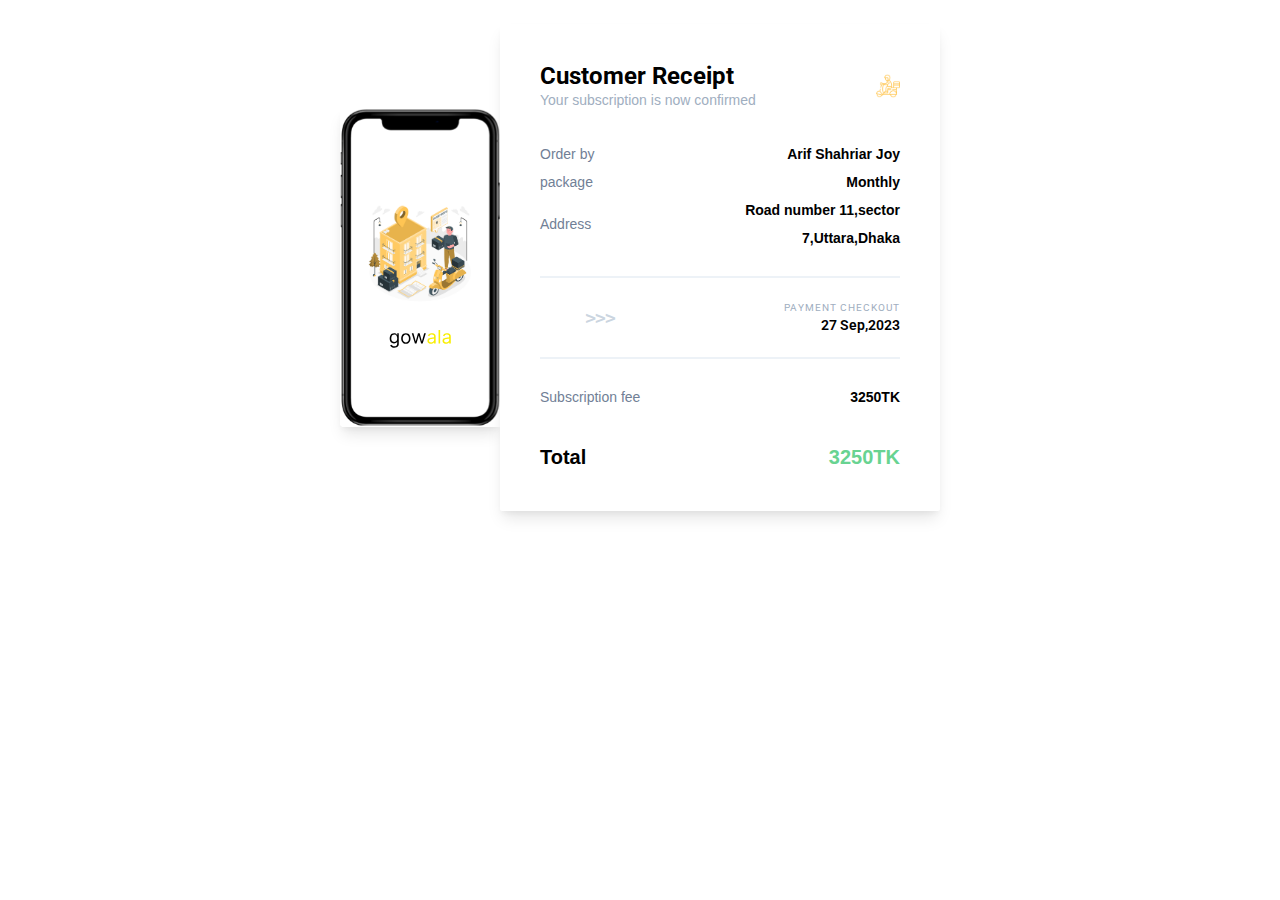
<file: checkout-form/M1/paymail/index.html>
<!DOCTYPE html>
<html lang="en" xmlns:v="urn:schemas-microsoft-com:vml" xmlns:o="urn:schemas-microsoft-com:office:office">
<head>
  <meta charset="utf8">
  <meta http-equiv="x-ua-compatible" content="ie=edge">
  <meta name="viewport" content="width=device-width,initial-scale=1">
  <meta name="x-apple-disable-message-reformatting">
  <title>Your subscription is now confirmed</title><link href="https://fonts.googleapis.com/css?family=Roboto" rel="stylesheet">
  <style>
    @media screen {
      img {
        max-width: 100%;
      }
      td,
      th {
        box-sizing: border-box;
      }
      u~div .wrapper {
        min-width: 100vw;
      }
      a[x-apple-data-detectors] {
        color: inherit;
        text-decoration: none;
      }
      .all-font-roboto {
        font-family: Roboto, -apple-system, "Segoe UI", sans-serif !important;
      }
      .all-font-sans {
        font-family: -apple-system, "Segoe UI", sans-serif !important;
      }
    }
    @media (max-width: 600px) {
      .sm-inline-block {
        display: inline-block !important;
      }
      .sm-hidden {
        display: none !important;
      }
      .sm-leading-32 {
        line-height: 32px !important;
      }
      .sm-p-20 {
        padding: 20px !important;
      }
      .sm-py-12 {
        padding-top: 12px !important;
        padding-bottom: 12px !important;
      }
      .sm-text-center {
        text-align: center !important;
      }
      .sm-text-xs {
        font-size: 12px !important;
      }
      .sm-text-lg {
        font-size: 18px !important;
      }
      .sm-w-1-4 {
        width: 25% !important;
      }
      .sm-w-3-4 {
        width: 75% !important;
      }
      .sm-w-full {
        width: 100% !important;
      }
    }
  </style>
  <style>
    @media (max-width: 600px) {
      .sm-dui17-b-t {
        border: solid #4299e1;
        border-width: 4px 0 0;
      }
    }
  </style>
</head>
<body style="box-sizing: border-box; margin: 0; padding: 0; width: 100%; word-break: break-word; -webkit-font-smoothing: antialiased; background-color: #ffffff;">
  <div style="display: none; line-height: 0; font-size: 0;">Hey, thanks for sticking with us - your subscription is now confirmed ✔</div>
  <table class="wrapper all-font-sans" width="100%" height="100%" cellpadding="0" cellspacing="0" role="presentation">
    <tr>
      <td align="center" style="padding: 24px;" width="100%">
        <table class="sm-w-full" width="600" cellpadding="0" cellspacing="0" role="presentation">
          <tr>
            <td colspan="2" class="sm-inline-block" style="display: none;">
              <img src="delivery-man.svg" alt="Double Room" style="border: 0; line-height: 100%; vertical-align: middle; border-top-left-radius: 4px; border-top-right-radius: 4px; box-shadow: 0 10px 15px -3px rgba(0, 0, 0, .1), 0 4px 6px -2px rgba(0, 0, 0, .05);">
            </td>
          </tr>
          <tr>
            <td class="sm-hidden" style="padding-top: 40px; padding-bottom: 40px;" width="160">
              <img src="splash with mobile.svg" alt="Double room" style="border: 0; line-height: 100%; vertical-align: middle; border-top-left-radius: 4px; border-bottom-left-radius: 4px; box-shadow: 0 10px 15px -3px rgba(0, 0, 0, .1), 0 4px 6px -2px rgba(0, 0, 0, .05);" width="160">
            </td>
            <td align="left" class="sm-p-20 sm-dui17-b-t" style="border-radius: 2px; padding: 40px; position: relative; box-shadow: 0 10px 15px -3px rgba(0, 0, 0, .1), 0 4px 6px -2px rgba(0, 0, 0, .05); vertical-align: top; z-index: 50;" bgcolor="#ffffff" valign="top">
              <table width="100%" cellpadding="0" cellspacing="0" role="presentation">
                <tr>
                  <td width="80%">
                    <h1 class="sm-text-lg all-font-roboto" style="font-weight: 700; line-height: 100%; margin: 0; margin-bottom: 4px; font-size: 24px;">Customer Receipt</h1>
                    <p class="sm-text-xs" style="margin: 0; color: #a0aec0; font-size: 14px;">Your subscription is now confirmed</p>
                  </td>
                  <td style="text-align: right;" width="20%" align="right">
                    <a href="https://example.com" target="_blank" style="text-decoration: none;">
                      <img src="delivery-man.svg" alt="Download PDF" style="border: 0; line-height: 100%; vertical-align: middle; font-size: 12px;" width="24">
                    </a>
                  </td>
                </tr>
              </table>
              <div style="line-height: 32px;">&zwnj;</div>
              <table class="sm-leading-32" style="line-height: 28px; font-size: 14px;" width="100%" cellpadding="0" cellspacing="0" role="presentation">
                <tr>
                  <td class="sm-inline-block" style="color: #718096;" width="50%">Order by</td>
                  <td class="sm-inline-block" style="font-weight: 600; text-align: right;" width="50%" align="right">Arif Shahriar Joy</td>
                </tr>
                <tr>
                  <td class="sm-inline-block" style="color: #718096;" width="50%">package</td>
                  <td class="sm-inline-block" style="font-weight: 600; text-align: right;" width="50%" align="right">Monthly</td>
                </tr>
                <tr>
                  <td class="sm-w-1-4 sm-inline-block" style="color: #718096;" width="50%">Address</td>
                  <td class="sm-w-3-4 sm-inline-block" style="font-weight: 600; text-align: right;" width="50%" align="right">Road number 11,sector 7,Uttara,Dhaka</td>
                </tr>
              </table>
              <table width="100%" cellpadding="0" cellspacing="0" role="presentation">
                <tr>
                  <td style="padding-top: 24px; padding-bottom: 24px;">
                    <div style="background-color: #edf2f7; height: 2px; line-height: 2px;">&zwnj;</div>
                  </td>
                </tr>
              </table>
              <table style="font-size: 14px;" width="100%" cellpadding="0" cellspacing="0" role="presentation">
                <tr>
                  <td class="sm-w-full sm-inline-block sm-py-12" style="font-family: Menlo, Consolas, monospace; font-weight: 600; text-align: center; color: #cbd5e0; font-size: 18px; letter-spacing: -1px;" width="20%" align="center">&gt;&gt;&gt;</td>
                  <td class="sm-w-full sm-inline-block sm-text-center" style="text-align: right;" width="40%" align="right">
                    <p class="all-font-roboto" style="margin: 0; margin-bottom: 4px; color: #a0aec0; font-size: 10px; text-transform: uppercase; letter-spacing: 1px;">Payment checkout</p>
                    <p class="all-font-roboto" style="font-weight: 600; margin: 0; color: #000000;">27 Sep,2023</p>
                  </td>
                </tr>
              </table>
              <table width="100%" cellpadding="0" cellspacing="0" role="presentation">
                <tr>
                  <td style="padding-top: 24px; padding-bottom: 24px;">
                    <div style="background-color: #edf2f7; height: 2px; line-height: 2px;">&zwnj;</div>
                  </td>
                </tr>
              </table>
              <table style="line-height: 28px; font-size: 14px;" width="100%" cellpadding="0" cellspacing="0" role="presentation">
                <tr>
                  <td style="color: #718096;" width="50%">Subscription fee</td>
                  <td style="font-weight: 600; text-align: right;" width="50%" align="right">3250TK</td>
                </tr>
                <tr>
                  <td style="font-weight: 600; padding-top: 32px; color: #000000; font-size: 20px;" width="50%">Total</td>
                  <td style="font-weight: 600; padding-top: 32px; text-align: right; color: #68d391; font-size: 20px;" width="50%" align="right">3250TK</td>
                </tr>
              </table>
            </td>
          </tr>
        </table>
      </td>
    </tr>
  </table>
</body>
</html>
</file>
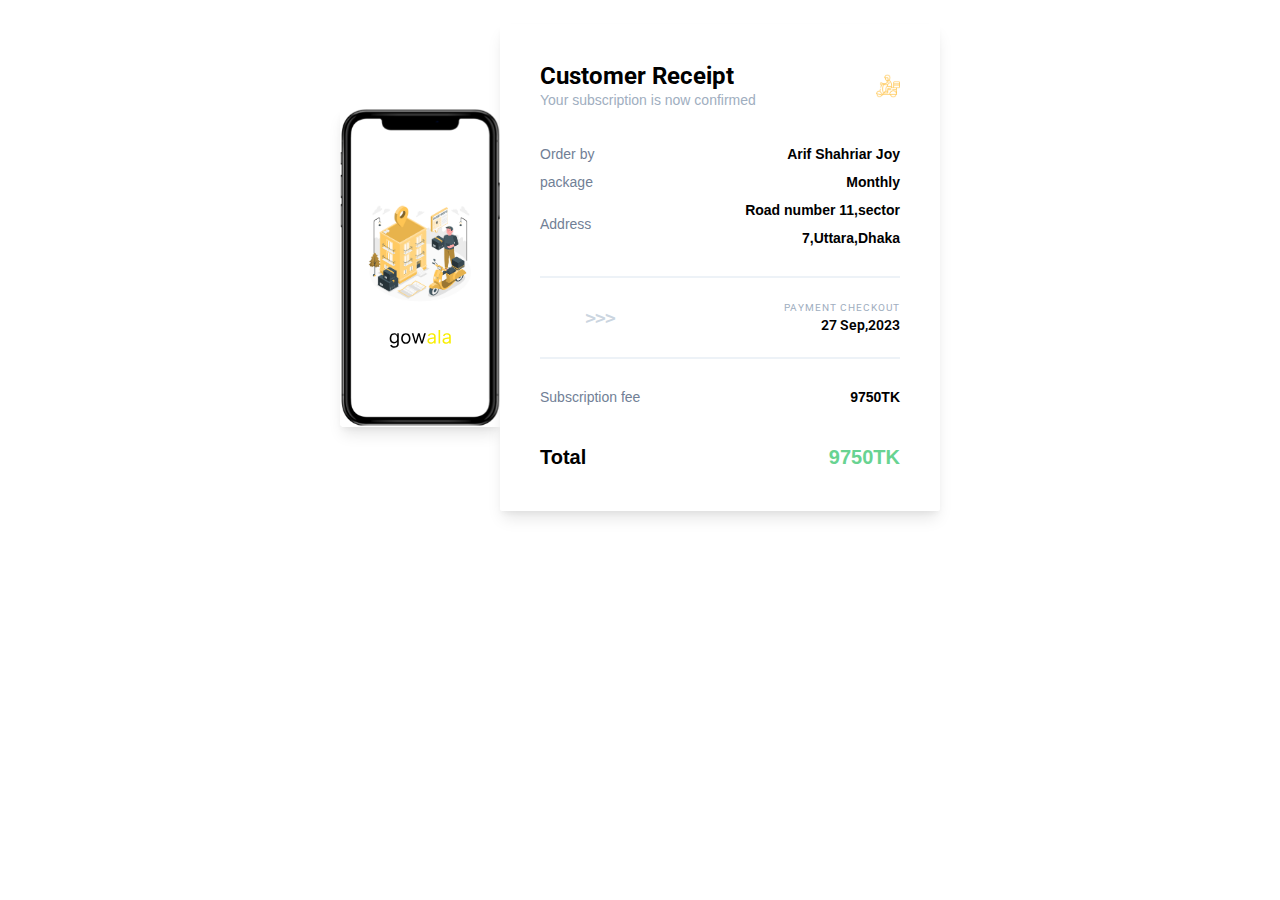
<file: checkout-form/M2/paymail/index.html>
<!DOCTYPE html>
<html lang="en" xmlns:v="urn:schemas-microsoft-com:vml" xmlns:o="urn:schemas-microsoft-com:office:office">
<head>
  <meta charset="utf8">
  <meta http-equiv="x-ua-compatible" content="ie=edge">
  <meta name="viewport" content="width=device-width,initial-scale=1">
  <meta name="x-apple-disable-message-reformatting">
  <title>Your subscription is now confirmed</title><link href="https://fonts.googleapis.com/css?family=Roboto" rel="stylesheet">
  <style>
    @media screen {
      img {
        max-width: 100%;
      }
      td,
      th {
        box-sizing: border-box;
      }
      u~div .wrapper {
        min-width: 100vw;
      }
      a[x-apple-data-detectors] {
        color: inherit;
        text-decoration: none;
      }
      .all-font-roboto {
        font-family: Roboto, -apple-system, "Segoe UI", sans-serif !important;
      }
      .all-font-sans {
        font-family: -apple-system, "Segoe UI", sans-serif !important;
      }
    }
    @media (max-width: 600px) {
      .sm-inline-block {
        display: inline-block !important;
      }
      .sm-hidden {
        display: none !important;
      }
      .sm-leading-32 {
        line-height: 32px !important;
      }
      .sm-p-20 {
        padding: 20px !important;
      }
      .sm-py-12 {
        padding-top: 12px !important;
        padding-bottom: 12px !important;
      }
      .sm-text-center {
        text-align: center !important;
      }
      .sm-text-xs {
        font-size: 12px !important;
      }
      .sm-text-lg {
        font-size: 18px !important;
      }
      .sm-w-1-4 {
        width: 25% !important;
      }
      .sm-w-3-4 {
        width: 75% !important;
      }
      .sm-w-full {
        width: 100% !important;
      }
    }
  </style>
  <style>
    @media (max-width: 600px) {
      .sm-dui17-b-t {
        border: solid #4299e1;
        border-width: 4px 0 0;
      }
    }
  </style>
</head>
<body style="box-sizing: border-box; margin: 0; padding: 0; width: 100%; word-break: break-word; -webkit-font-smoothing: antialiased; background-color: #ffffff;">
  <div style="display: none; line-height: 0; font-size: 0;">Hey, thanks for sticking with us - your subscription is now confirmed ✔</div>
  <table class="wrapper all-font-sans" width="100%" height="100%" cellpadding="0" cellspacing="0" role="presentation">
    <tr>
      <td align="center" style="padding: 24px;" width="100%">
        <table class="sm-w-full" width="600" cellpadding="0" cellspacing="0" role="presentation">
          <tr>
            <td colspan="2" class="sm-inline-block" style="display: none;">
              <img src="delivery-man.svg" alt="Double Room" style="border: 0; line-height: 100%; vertical-align: middle; border-top-left-radius: 4px; border-top-right-radius: 4px; box-shadow: 0 10px 15px -3px rgba(0, 0, 0, .1), 0 4px 6px -2px rgba(0, 0, 0, .05);">
            </td>
          </tr>
          <tr>
            <td class="sm-hidden" style="padding-top: 40px; padding-bottom: 40px;" width="160">
              <img src="splash with mobile.svg" alt="Double room" style="border: 0; line-height: 100%; vertical-align: middle; border-top-left-radius: 4px; border-bottom-left-radius: 4px; box-shadow: 0 10px 15px -3px rgba(0, 0, 0, .1), 0 4px 6px -2px rgba(0, 0, 0, .05);" width="160">
            </td>
            <td align="left" class="sm-p-20 sm-dui17-b-t" style="border-radius: 2px; padding: 40px; position: relative; box-shadow: 0 10px 15px -3px rgba(0, 0, 0, .1), 0 4px 6px -2px rgba(0, 0, 0, .05); vertical-align: top; z-index: 50;" bgcolor="#ffffff" valign="top">
              <table width="100%" cellpadding="0" cellspacing="0" role="presentation">
                <tr>
                  <td width="80%">
                    <h1 class="sm-text-lg all-font-roboto" style="font-weight: 700; line-height: 100%; margin: 0; margin-bottom: 4px; font-size: 24px;">Customer Receipt</h1>
                    <p class="sm-text-xs" style="margin: 0; color: #a0aec0; font-size: 14px;">Your subscription is now confirmed</p>
                  </td>
                  <td style="text-align: right;" width="20%" align="right">
                    <a href="https://example.com" target="_blank" style="text-decoration: none;">
                      <img src="delivery-man.svg" alt="Download PDF" style="border: 0; line-height: 100%; vertical-align: middle; font-size: 12px;" width="24">
                    </a>
                  </td>
                </tr>
              </table>
              <div style="line-height: 32px;">&zwnj;</div>
              <table class="sm-leading-32" style="line-height: 28px; font-size: 14px;" width="100%" cellpadding="0" cellspacing="0" role="presentation">
                <tr>
                  <td class="sm-inline-block" style="color: #718096;" width="50%">Order by</td>
                  <td class="sm-inline-block" style="font-weight: 600; text-align: right;" width="50%" align="right">Arif Shahriar Joy</td>
                </tr>
                <tr>
                  <td class="sm-inline-block" style="color: #718096;" width="50%">package</td>
                  <td class="sm-inline-block" style="font-weight: 600; text-align: right;" width="50%" align="right">Monthly</td>
                </tr>
                <tr>
                  <td class="sm-w-1-4 sm-inline-block" style="color: #718096;" width="50%">Address</td>
                  <td class="sm-w-3-4 sm-inline-block" style="font-weight: 600; text-align: right;" width="50%" align="right">Road number 11,sector 7,Uttara,Dhaka</td>
                </tr>
              </table>
              <table width="100%" cellpadding="0" cellspacing="0" role="presentation">
                <tr>
                  <td style="padding-top: 24px; padding-bottom: 24px;">
                    <div style="background-color: #edf2f7; height: 2px; line-height: 2px;">&zwnj;</div>
                  </td>
                </tr>
              </table>
              <table style="font-size: 14px;" width="100%" cellpadding="0" cellspacing="0" role="presentation">
                <tr>
                  <td class="sm-w-full sm-inline-block sm-py-12" style="font-family: Menlo, Consolas, monospace; font-weight: 600; text-align: center; color: #cbd5e0; font-size: 18px; letter-spacing: -1px;" width="20%" align="center">&gt;&gt;&gt;</td>
                  <td class="sm-w-full sm-inline-block sm-text-center" style="text-align: right;" width="40%" align="right">
                    <p class="all-font-roboto" style="margin: 0; margin-bottom: 4px; color: #a0aec0; font-size: 10px; text-transform: uppercase; letter-spacing: 1px;">Payment checkout</p>
                    <p class="all-font-roboto" style="font-weight: 600; margin: 0; color: #000000;">27 Sep,2023</p>
                  </td>
                </tr>
              </table>
              <table width="100%" cellpadding="0" cellspacing="0" role="presentation">
                <tr>
                  <td style="padding-top: 24px; padding-bottom: 24px;">
                    <div style="background-color: #edf2f7; height: 2px; line-height: 2px;">&zwnj;</div>
                  </td>
                </tr>
              </table>
              <table style="line-height: 28px; font-size: 14px;" width="100%" cellpadding="0" cellspacing="0" role="presentation">
                <tr>
                  <td style="color: #718096;" width="50%">Subscription fee</td>
                  <td style="font-weight: 600; text-align: right;" width="50%" align="right">9750TK</td>
                </tr>
                <tr>
                  <td style="font-weight: 600; padding-top: 32px; color: #000000; font-size: 20px;" width="50%">Total</td>
                  <td style="font-weight: 600; padding-top: 32px; text-align: right; color: #68d391; font-size: 20px;" width="50%" align="right">9750TK</td>
                </tr>
              </table>
            </td>
          </tr>
        </table>
      </td>
    </tr>
  </table>
</body>
</html>
</file>
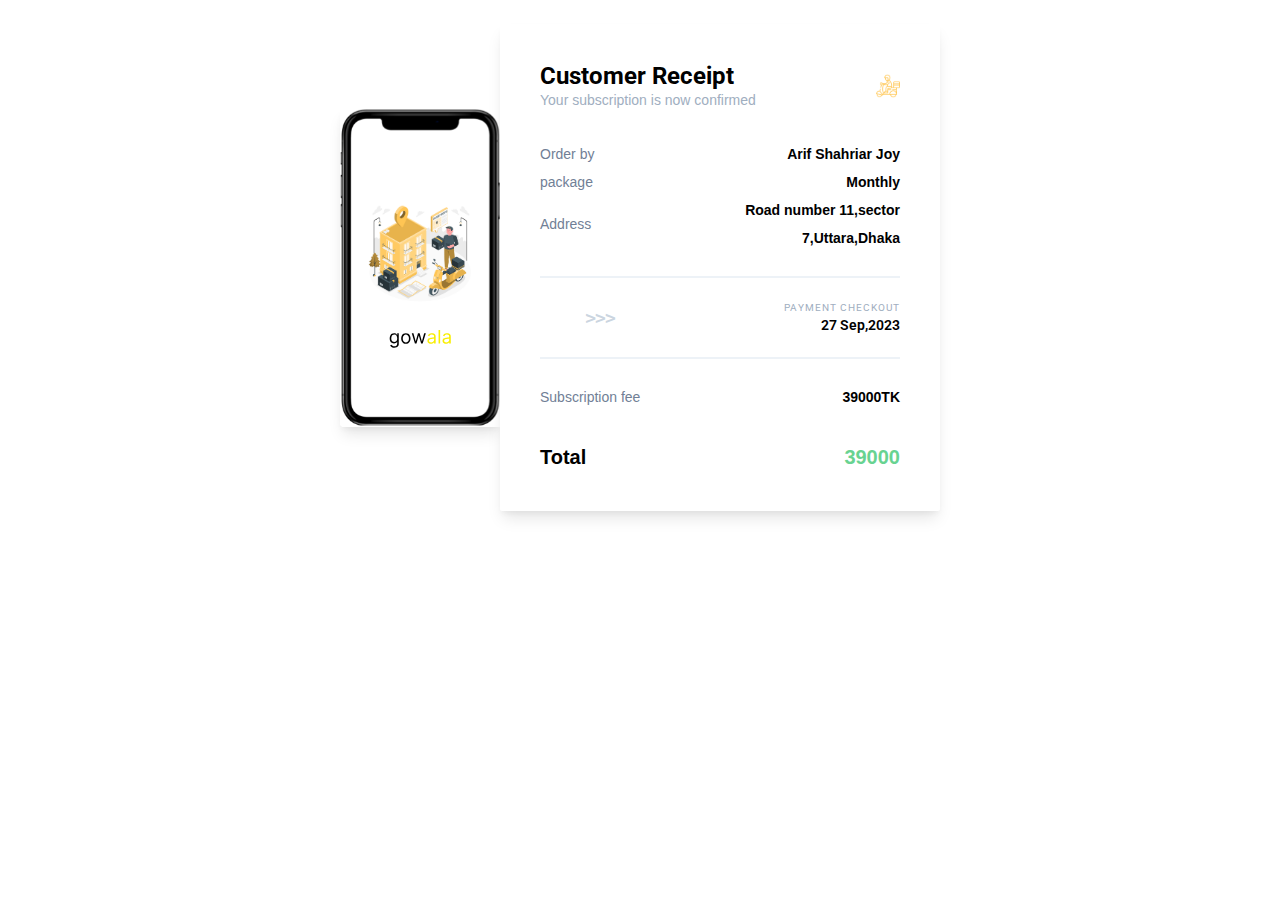
<file: checkout-form/M3/paymail/index.html>
<!DOCTYPE html>
<html lang="en" xmlns:v="urn:schemas-microsoft-com:vml" xmlns:o="urn:schemas-microsoft-com:office:office">
<head>
  <meta charset="utf8">
  <meta http-equiv="x-ua-compatible" content="ie=edge">
  <meta name="viewport" content="width=device-width,initial-scale=1">
  <meta name="x-apple-disable-message-reformatting">
  <title>Your subscription is now confirmed</title><link href="https://fonts.googleapis.com/css?family=Roboto" rel="stylesheet">
  <style>
    @media screen {
      img {
        max-width: 100%;
      }
      td,
      th {
        box-sizing: border-box;
      }
      u~div .wrapper {
        min-width: 100vw;
      }
      a[x-apple-data-detectors] {
        color: inherit;
        text-decoration: none;
      }
      .all-font-roboto {
        font-family: Roboto, -apple-system, "Segoe UI", sans-serif !important;
      }
      .all-font-sans {
        font-family: -apple-system, "Segoe UI", sans-serif !important;
      }
    }
    @media (max-width: 600px) {
      .sm-inline-block {
        display: inline-block !important;
      }
      .sm-hidden {
        display: none !important;
      }
      .sm-leading-32 {
        line-height: 32px !important;
      }
      .sm-p-20 {
        padding: 20px !important;
      }
      .sm-py-12 {
        padding-top: 12px !important;
        padding-bottom: 12px !important;
      }
      .sm-text-center {
        text-align: center !important;
      }
      .sm-text-xs {
        font-size: 12px !important;
      }
      .sm-text-lg {
        font-size: 18px !important;
      }
      .sm-w-1-4 {
        width: 25% !important;
      }
      .sm-w-3-4 {
        width: 75% !important;
      }
      .sm-w-full {
        width: 100% !important;
      }
    }
  </style>
  <style>
    @media (max-width: 600px) {
      .sm-dui17-b-t {
        border: solid #4299e1;
        border-width: 4px 0 0;
      }
    }
  </style>
</head>
<body style="box-sizing: border-box; margin: 0; padding: 0; width: 100%; word-break: break-word; -webkit-font-smoothing: antialiased; background-color: #ffffff;">
  <div style="display: none; line-height: 0; font-size: 0;">Hey, thanks for sticking with us - your subscription is now confirmed ✔</div>
  <table class="wrapper all-font-sans" width="100%" height="100%" cellpadding="0" cellspacing="0" role="presentation">
    <tr>
      <td align="center" style="padding: 24px;" width="100%">
        <table class="sm-w-full" width="600" cellpadding="0" cellspacing="0" role="presentation">
          <tr>
            <td colspan="2" class="sm-inline-block" style="display: none;">
              <img src="delivery-man.svg" alt="Double Room" style="border: 0; line-height: 100%; vertical-align: middle; border-top-left-radius: 4px; border-top-right-radius: 4px; box-shadow: 0 10px 15px -3px rgba(0, 0, 0, .1), 0 4px 6px -2px rgba(0, 0, 0, .05);">
            </td>
          </tr>
          <tr>
            <td class="sm-hidden" style="padding-top: 40px; padding-bottom: 40px;" width="160">
              <img src="splash with mobile.svg" alt="Double room" style="border: 0; line-height: 100%; vertical-align: middle; border-top-left-radius: 4px; border-bottom-left-radius: 4px; box-shadow: 0 10px 15px -3px rgba(0, 0, 0, .1), 0 4px 6px -2px rgba(0, 0, 0, .05);" width="160">
            </td>
            <td align="left" class="sm-p-20 sm-dui17-b-t" style="border-radius: 2px; padding: 40px; position: relative; box-shadow: 0 10px 15px -3px rgba(0, 0, 0, .1), 0 4px 6px -2px rgba(0, 0, 0, .05); vertical-align: top; z-index: 50;" bgcolor="#ffffff" valign="top">
              <table width="100%" cellpadding="0" cellspacing="0" role="presentation">
                <tr>
                  <td width="80%">
                    <h1 class="sm-text-lg all-font-roboto" style="font-weight: 700; line-height: 100%; margin: 0; margin-bottom: 4px; font-size: 24px;">Customer Receipt</h1>
                    <p class="sm-text-xs" style="margin: 0; color: #a0aec0; font-size: 14px;">Your subscription is now confirmed</p>
                  </td>
                  <td style="text-align: right;" width="20%" align="right">
                    <a href="https://example.com" target="_blank" style="text-decoration: none;">
                      <img src="delivery-man.svg" alt="Download PDF" style="border: 0; line-height: 100%; vertical-align: middle; font-size: 12px;" width="24">
                    </a>
                  </td>
                </tr>
              </table>
              <div style="line-height: 32px;">&zwnj;</div>
              <table class="sm-leading-32" style="line-height: 28px; font-size: 14px;" width="100%" cellpadding="0" cellspacing="0" role="presentation">
                <tr>
                  <td class="sm-inline-block" style="color: #718096;" width="50%">Order by</td>
                  <td class="sm-inline-block" style="font-weight: 600; text-align: right;" width="50%" align="right">Arif Shahriar Joy</td>
                </tr>
                <tr>
                  <td class="sm-inline-block" style="color: #718096;" width="50%">package</td>
                  <td class="sm-inline-block" style="font-weight: 600; text-align: right;" width="50%" align="right">Monthly</td>
                </tr>
                <tr>
                  <td class="sm-w-1-4 sm-inline-block" style="color: #718096;" width="50%">Address</td>
                  <td class="sm-w-3-4 sm-inline-block" style="font-weight: 600; text-align: right;" width="50%" align="right">Road number 11,sector 7,Uttara,Dhaka</td>
                </tr>
              </table>
              <table width="100%" cellpadding="0" cellspacing="0" role="presentation">
                <tr>
                  <td style="padding-top: 24px; padding-bottom: 24px;">
                    <div style="background-color: #edf2f7; height: 2px; line-height: 2px;">&zwnj;</div>
                  </td>
                </tr>
              </table>
              <table style="font-size: 14px;" width="100%" cellpadding="0" cellspacing="0" role="presentation">
                <tr>
                  <td class="sm-w-full sm-inline-block sm-py-12" style="font-family: Menlo, Consolas, monospace; font-weight: 600; text-align: center; color: #cbd5e0; font-size: 18px; letter-spacing: -1px;" width="20%" align="center">&gt;&gt;&gt;</td>
                  <td class="sm-w-full sm-inline-block sm-text-center" style="text-align: right;" width="40%" align="right">
                    <p class="all-font-roboto" style="margin: 0; margin-bottom: 4px; color: #a0aec0; font-size: 10px; text-transform: uppercase; letter-spacing: 1px;">Payment checkout</p>
                    <p class="all-font-roboto" style="font-weight: 600; margin: 0; color: #000000;">27 Sep,2023</p>
                  </td>
                </tr>
              </table>
              <table width="100%" cellpadding="0" cellspacing="0" role="presentation">
                <tr>
                  <td style="padding-top: 24px; padding-bottom: 24px;">
                    <div style="background-color: #edf2f7; height: 2px; line-height: 2px;">&zwnj;</div>
                  </td>
                </tr>
              </table>
              <table style="line-height: 28px; font-size: 14px;" width="100%" cellpadding="0" cellspacing="0" role="presentation">
                <tr>
                  <td style="color: #718096;" width="50%">Subscription fee</td>
                  <td style="font-weight: 600; text-align: right;" width="50%" align="right">39000TK</td>
                </tr>
                <tr>
                  <td style="font-weight: 600; padding-top: 32px; color: #000000; font-size: 20px;" width="50%">Total</td>
                  <td style="font-weight: 600; padding-top: 32px; text-align: right; color: #68d391; font-size: 20px;" width="50%" align="right">39000</td>
                </tr>
              </table>
            </td>
          </tr>
        </table>
      </td>
    </tr>
  </table>
</body>
</html>
</file>
